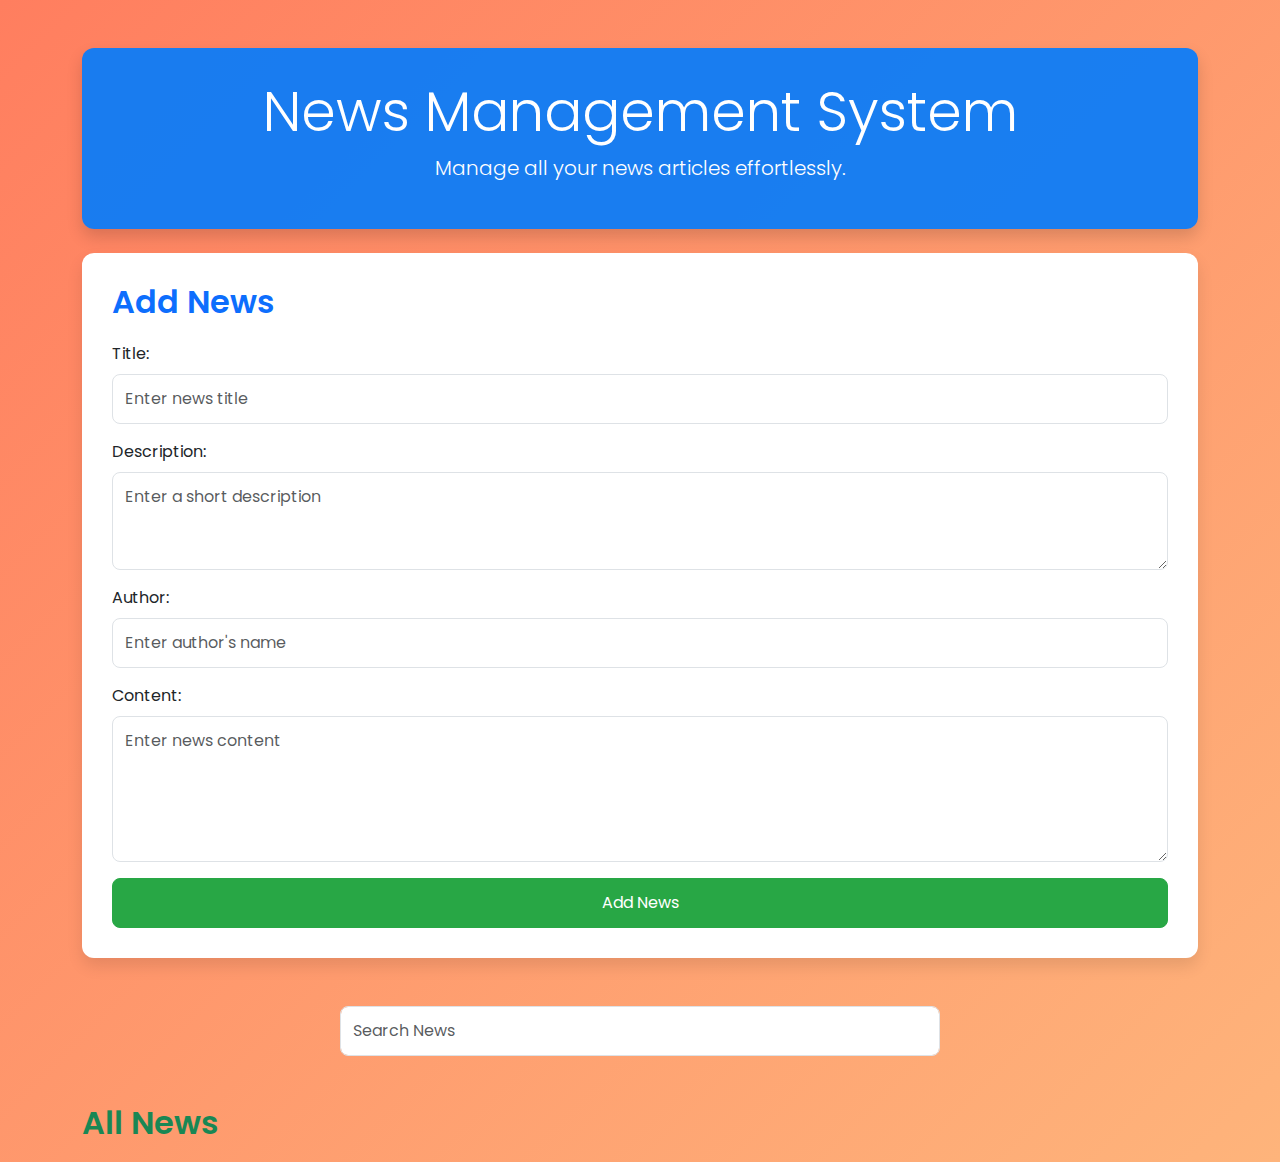
<file: dashboard.html>
<!DOCTYPE html>
<html lang="en">
<head>
    <meta charset="UTF-8">
    <meta name="viewport" content="width=device-width, initial-scale=1.0">
    <title>News Management</title>
    <link href="https://cdn.jsdelivr.net/npm/bootstrap@5.3.0-alpha1/dist/css/bootstrap.min.css" rel="stylesheet">
    <link href="https://fonts.googleapis.com/css2?family=Roboto:wght@400;500;700&family=Poppins:wght@400;600&display=swap" rel="stylesheet">
    <link rel="stylesheet" href="style1.css">
</head>
<body>
    <div class="container mt-5">
        <header class="text-center mb-4">
            <h1 class="display-4">News Management System</h1>
            <p class="lead">Manage all your news articles effortlessly.</p>
        </header>

        <main>
            <section id="news-form" class="mb-5">
                <h2 class="text-primary">Add News</h2>
                <form id="add-news-form">
                    <div class="mb-3">
                        <label for="title" class="form-label">Title:</label>
                        <input type="text" id="title" class="form-control" placeholder="Enter news title" required>
                    </div>
                    <div class="mb-3">
                        <label for="description" class="form-label">Description:</label>
                        <textarea id="description" class="form-control" rows="3" placeholder="Enter a short description" required></textarea>
                    </div>
                    <div class="mb-3">
                        <label for="author" class="form-label">Author:</label>
                        <input type="text" id="author" class="form-control" placeholder="Enter author's name" required>
                    </div>
                    <div class="mb-3">
                        <label for="content" class="form-label">Content:</label>
                        <textarea id="content" class="form-control" rows="5" placeholder="Enter news content" required></textarea>
                    </div>
                    <button type="submit" class="btn btn-primary w-100">Add News</button>
                </form>
            </section>

            <section id="search-section" class="mb-5">
                <form id="searchForm">
                    <div class="input-group">
                        <input type="text" class="form-control" placeholder="Search News" id="searchInput" onkeyup="inlineSearch()">
                    </div>
                </form>
            </section>

            <section id="news-list">
                <h2 class="text-success">All News</h2>
                <ul id="news-container" class="list-group"></ul>
            </section>
        </main>
    </div>

    <div class="modal fade" id="viewModal" tabindex="-1" aria-labelledby="viewModalLabel" aria-hidden="true">
        <div class="modal-dialog">
            <div class="modal-content">
                <div class="modal-header">
                    <h5 class="modal-title" id="viewModalLabel">View News</h5>
                    <button type="button" class="btn-close" data-bs-dismiss="modal" aria-label="Close"></button>
                </div>
                <div class="modal-body" id="viewModalBody"></div>
            </div>
        </div>
    </div>

    <div class="modal fade" id="editModal" tabindex="-1" aria-labelledby="editModalLabel" aria-hidden="true">
        <div class="modal-dialog">
            <div class="modal-content">
                <div class="modal-header">
                    <h5 class="modal-title" id="editModalLabel">Edit News</h5>
                    <button type="button" class="btn-close" data-bs-dismiss="modal" aria-label="Close"></button>
                </div>
                <div class="modal-body">
                    <form id="editNewsForm">
                        <div class="mb-3">
                            <label for="editTitle" class="form-label">Title:</label>
                            <input type="text" id="editTitle" class="form-control" required>
                        </div>
                        <div class="mb-3">
                            <label for="editDescription" class="form-label">Description:</label>
                            <textarea id="editDescription" class="form-control" rows="3" required></textarea>
                        </div>
                        <div class="mb-3">
                            <label for="editAuthor" class="form-label">Author:</label>
                            <input type="text" id="editAuthor" class="form-control" required>
                        </div>
                        <div class="mb-3">
                            <label for="editContent" class="form-label">Content:</label>
                            <textarea id="editContent" class="form-control" rows="5" required></textarea>
                        </div>
                        <button type="submit" class="btn btn-primary">Save Changes</button>
                    </form>
                </div>
            </div>
        </div>
    </div>

    <script src="https://cdn.jsdelivr.net/npm/bootstrap@5.3.0-alpha1/dist/js/bootstrap.min.js"></script>
    <script>
        const newsContainer = document.getElementById('news-container');
        const newsArticles = [];

        function displayNews() {
            newsContainer.innerHTML = '';
            if (newsArticles.length === 0) {
                newsContainer.innerHTML = '<p>No news found matching the search term.</p>';
                return;
            }
            newsArticles.forEach((news, index) => {
                const li = document.createElement('li');
                li.classList.add('list-group-item', 'd-flex', 'justify-content-between', 'align-items-center');
                li.innerHTML = `
                    <div padding: 5px;">
                        <h5><strong>Title:${news.title}</strong></h5>
                        <p><strong>Author:</strong> ${news.author}</p>
                    </div>
                    <div>
                        <button class="btn btn-warning" style="border: 2px solid yellow;" onclick="viewDetails(${index})">View</button>
                        <button class="btn btn-secondary" style="border: 2px solid gray;" onclick="editNews(${index})">Edit</button>
                        <button class="btn btn-danger" style="border: 2px solid red;" onclick="deleteNews(${index})">Delete</button>
                    </div>
                `;
                newsContainer.appendChild(li);
            });
        }

        function viewDetails(index) {
            const news = newsArticles[index];
            document.getElementById('viewModalBody').innerHTML = `
                <p><strong>Title:</strong> ${news.title}</p>
                <p><strong>Author:</strong> ${news.author}</p>
                <p><strong>Description:</strong> ${news.description}</p>
                <p><strong>Content:</strong> ${news.content}</p>
            `;
            const viewModal = new bootstrap.Modal(document.getElementById('viewModal'));
            viewModal.show();
        }

        function editNews(index) {
            const news = newsArticles[index];
            document.getElementById('editTitle').value = news.title;
            document.getElementById('editDescription').value = news.description;
            document.getElementById('editAuthor').value = news.author;
            document.getElementById('editContent').value = news.content;

            const editModal = new bootstrap.Modal(document.getElementById('editModal'));
            editModal.show();

            document.getElementById('editNewsForm').onsubmit = function(event) {
                event.preventDefault();
                newsArticles[index] = {
                    title: document.getElementById('editTitle').value,
                    description: document.getElementById('editDescription').value,
                    author: document.getElementById('editAuthor').value,
                    content: document.getElementById('editContent').value,
                };
                displayNews();
                editModal.hide();
            };
        }

        function deleteNews(index) {
            if (confirm('Are you sure you want to delete this news item?')) {
                newsArticles.splice(index, 1);
                displayNews();
            }
        }

        document.getElementById('add-news-form').addEventListener('submit', function(event) {
            event.preventDefault();
            const title = document.getElementById('title').value;
            const description = document.getElementById('description').value;
            const author = document.getElementById('author').value;
            const content = document.getElementById('content').value;

            newsArticles.push({ title, description, author, content });
            displayNews();
            event.target.reset();
        });
    </script>
</body>
</html>
</file>
<file: style1.css>
body {
    background: linear-gradient(135deg, #ff7e5f, #feb47b); /* Gradient background */
    font-family: 'Poppins', sans-serif;
}

header {
    background-color: rgba(0, 123, 255, 0.9); /* Transparent blue background for header */
    color: white;
    padding: 30px 0;
    border-radius: 12px;
    box-shadow: 0 8px 16px rgba(0, 0, 0, 0.15);
}

#news-form {
    background-color: #ffffff; /* White background for the form */
    padding: 30px;
    border-radius: 12px;
    box-shadow: 0 8px 16px rgba(0, 0, 0, 0.1);
}

.card {
    border-radius: 12px;
    box-shadow: 0 8px 16px rgba(0, 0, 0, 0.1);
}

.card-body {
    padding: 20px;
}

.list-group-item {
    background-color: #f9f9f9; /* Slightly darker grey for list items */
    border: none;
    border-radius: 8px;
    margin-bottom: 15px;
    box-shadow: 0 4px 6px rgba(0, 0, 0, 0.1);
}

.list-group-item:hover {
    background-color: #f1f1f1; /* Lighter grey on hover */
    transform: scale(1.02);
    transition: all 0.3s ease-in-out;
}

h2 {
    color: #343a40; /* Darker color for headings */
    font-weight: 600;
    margin-bottom: 20px;
}

button[type="submit"] {
    background-color: #28a745; /* Green button for Add News */
    border-color: #28a745;
    border-radius: 8px;
    padding: 12px 20px;
    transition: all 0.3s ease;
}

button[type="submit"]:hover {
    background-color: #218838;
    border-color: #1e7e34;
    transform: translateY(-2px);
}

.input-group {
    width: 100%;
    max-width: 600px;
    margin: 20px auto;
}

.form-control {
    border-radius: 8px;
    padding: 12px;
}

.form-control:focus {
    border-color: #007bff;
    box-shadow: 0 0 10px rgba(0, 123, 255, 0.5);
}

.btn-primary {
    background-color: #007bff;
    border-color: #007bff;
    border-radius: 8px;
    padding: 12px 20px;
}

.btn-primary:hover {
    background-color: #0056b3;
    border-color: #004085;
    transform: translateY(-2px);
}

.container {
    margin-top: 50px;
}
</file>
